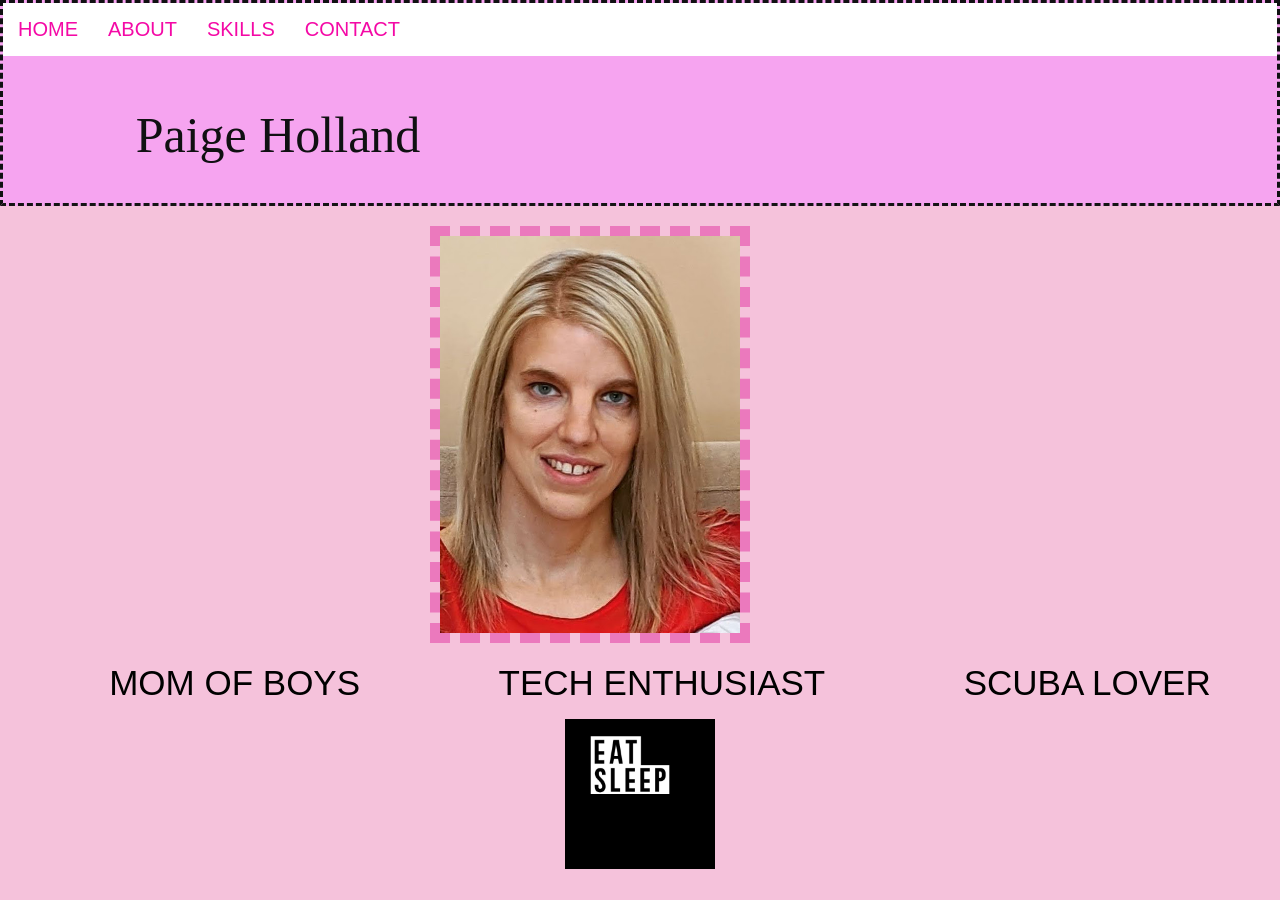
<file: index.html>
<!DOCTYPE html>
<html lang="en" class="home-bg">

<head>
    <meta charset="UTF-8">
    <meta name="viewport" content="width=device-width, initial-scale=1.0">
    <link rel="stylesheet" href="styles.css">

    <title>Paige</title>
</head>

<!-- <header id="header" class="title"> -->

<body>
    <header>
        <nav class="navbar">
            <ul>
                <li><a href="index.html">HOME</a></li>
                <li><a href="about.html">ABOUT</a></li>
                <li><a href="skills.html">SKILLS</a></li>
                <li><a href="contact.html">CONTACT</a></li>



            </ul>
        </nav>
        <div class="name">
            Paige Holland

        </div>






    </header>



    <div>
        <img class="picture" src="assets/6127.jpg" alt="picture of me" width="250">
    </div>


    <!-- <p class="TECH-MOMS">
        TECH-MOMS
    </p> -->
    <Nav class="preview">
        <ul class="mytitles">
            <li class="mob"> MOM OF BOYS</li>
            <li class="TE">TECH ENTHUSIAST</li>
            <li class="SL">SCUBA LOVER</li>
        </ul>

    </Nav>




</body>
<div>
    <img style="width: 150px;" src="assets/giphy.webp" alt="Code">
</div>


<footer </footer>

</html>
</file>
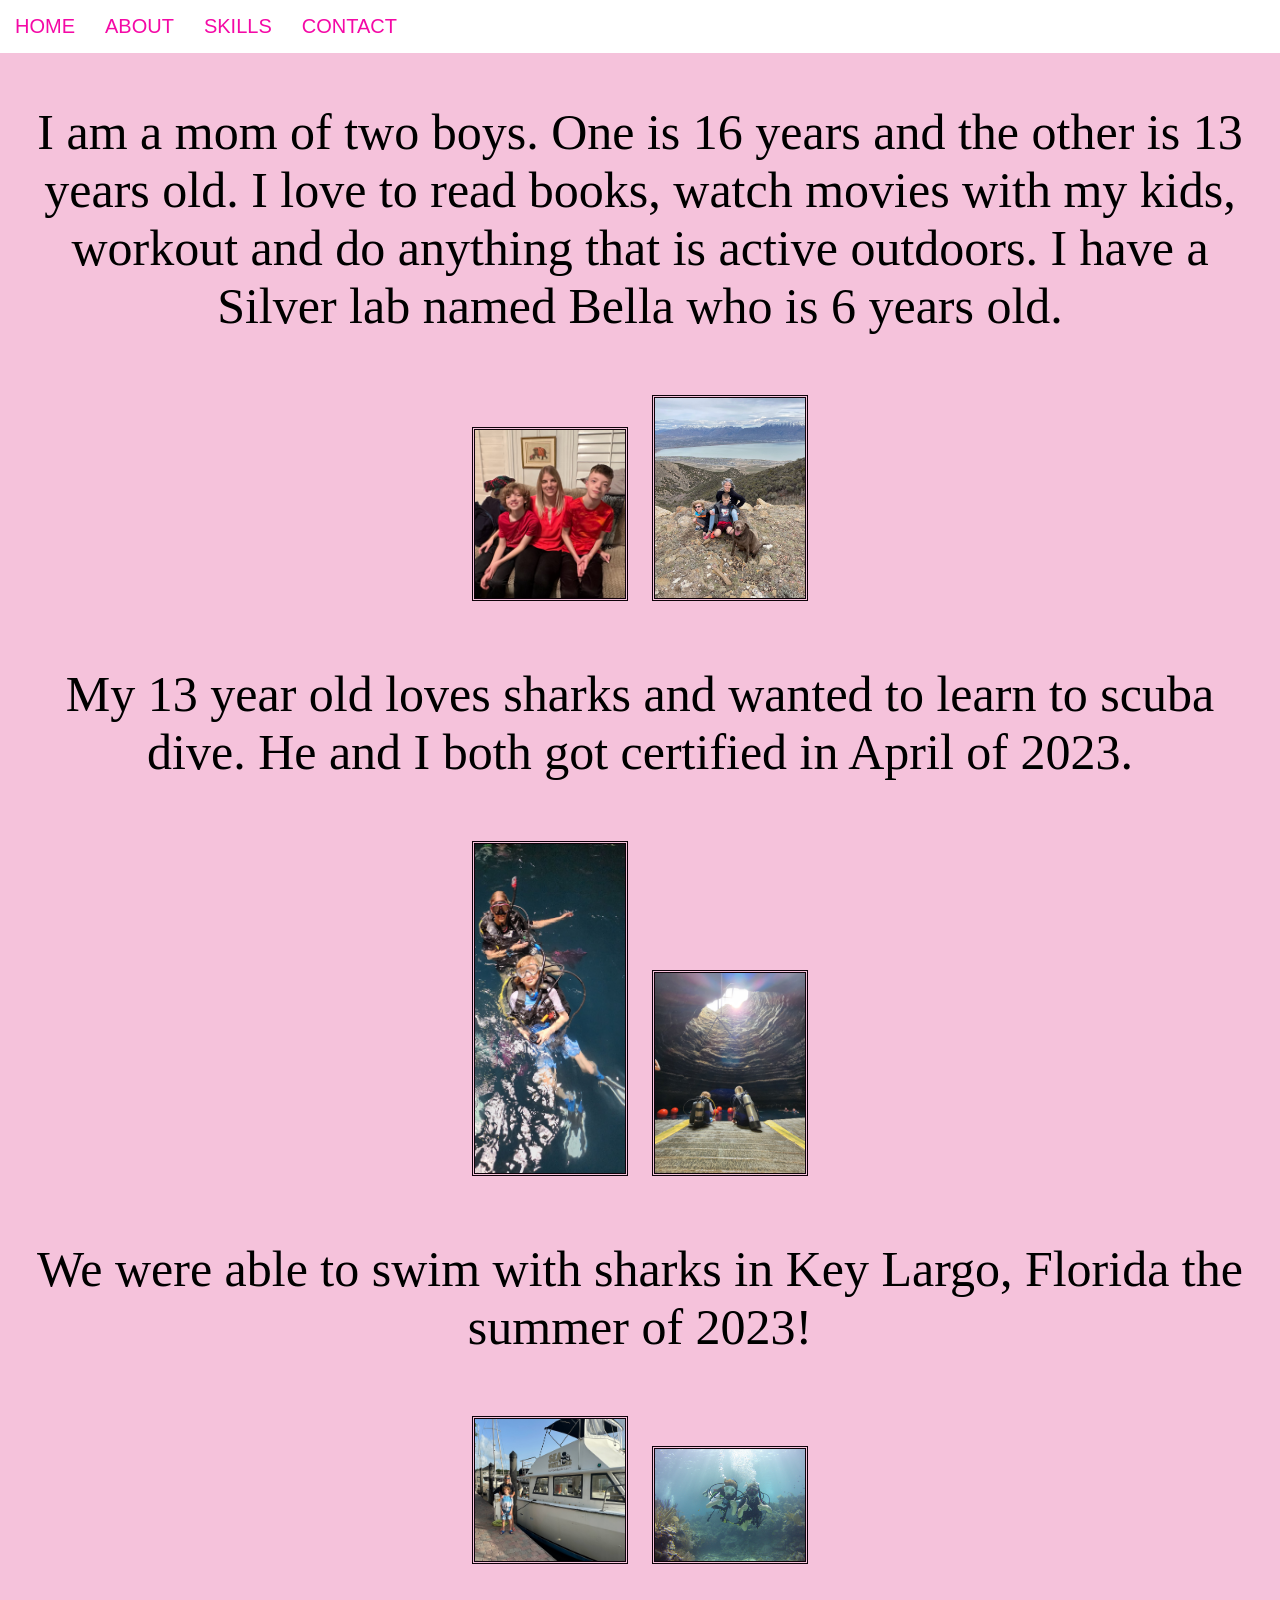
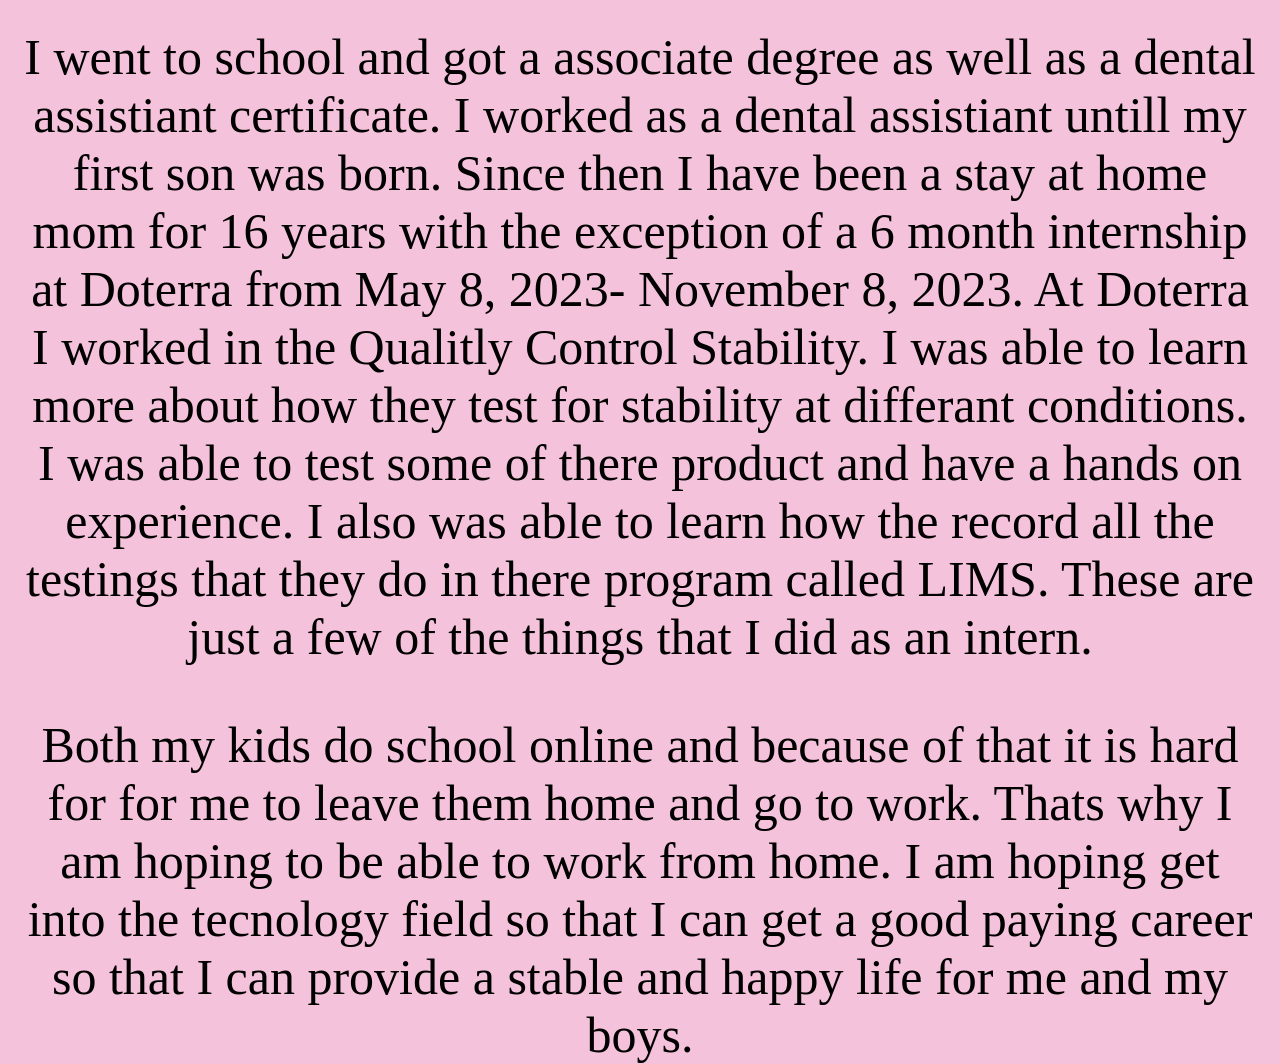
<file: about.html>
<!DOCTYPE html>
<html lang="en">

<head>
    <meta charset="UTF-8">
    <meta name="viewport" content="width=device-width, initial-scale=1.0">
    <link rel="stylesheet" href="styles.css">

    <title>Paige</title>
</head>

<body>

    <nav class="navbar">
        <ul>
            <li><a href="index.html">HOME</a></li>
            <li><a href="about.html">ABOUT</a></li>
            <li><a href="skills.html">SKILLS</a></li>
            <li><a href="contact.html">CONTACT</a></li>



        </ul>
    </nav>


    <main>


        <!-- <h3> Welcome to my about me</h3> -->



        <p>
            I am a mom of two boys. One is 16 years and the other is 13 years old. I love to read books,
            watch movies with my kids, workout and do anything that is active outdoors. I have a Silver lab
            named Bella who is 6 years old.
        </p>

        <div>
            <img class="fam" src="assets/IMG_9310.jpg" alt="me and the boys">
            <img class="fam" src="assets/IMG_1076.jpg" alt="with bella">
        </div>
        <P>
            My 13 year old loves sharks and wanted to learn to scuba dive. He and I both got certified in April of
            2023.
        </P>
        <div>
            <img class="fam" src="assets/20230412_134701 Copy.jpg" alt="scuba">
            <img class="fam" src="assets/image000000.jpg" alt="picture of paige and chase scuba" width="250">


        </div>

        <p>
            We were able to swim with sharks in Key Largo, Florida the summer of 2023!
        </p>
        <div>
            <img class="fam" src="assets/IMG_7034.jpg" alt="florida scuba">
            <img class="fam" src="assets/MICR3847.jpg" alt="scuba dive">
        </div>

        <p>
            I went to school and got a associate degree as well as a dental
            assistiant certificate. I worked as a dental assistiant untill my first son was born. Since then I have
            been a stay at home mom for 16 years with the exception of a 6 month internship at Doterra from
            May 8, 2023- November 8, 2023. At Doterra I worked in the Qualitly Control Stability. I was able to learn
            more
            about how they test for stability at differant conditions. I was able to test some of there product and have
            a hands on experience. I also was able to learn how the record all the testings that they do in there
            program called LIMS. These are just a few of the things that I did as an intern.

        </p>
        <p>
            Both my kids do school online and because of that it is hard for
            for me to leave them home and go to work. Thats why I am hoping to be able to work from home.
            I am hoping get into the tecnology field so that I can get a good paying career so that I can provide
            a stable and happy life for me and my boys.

        </p>




    </main>
    <br>
    <script src="index.js"></script>
</body>
</file>
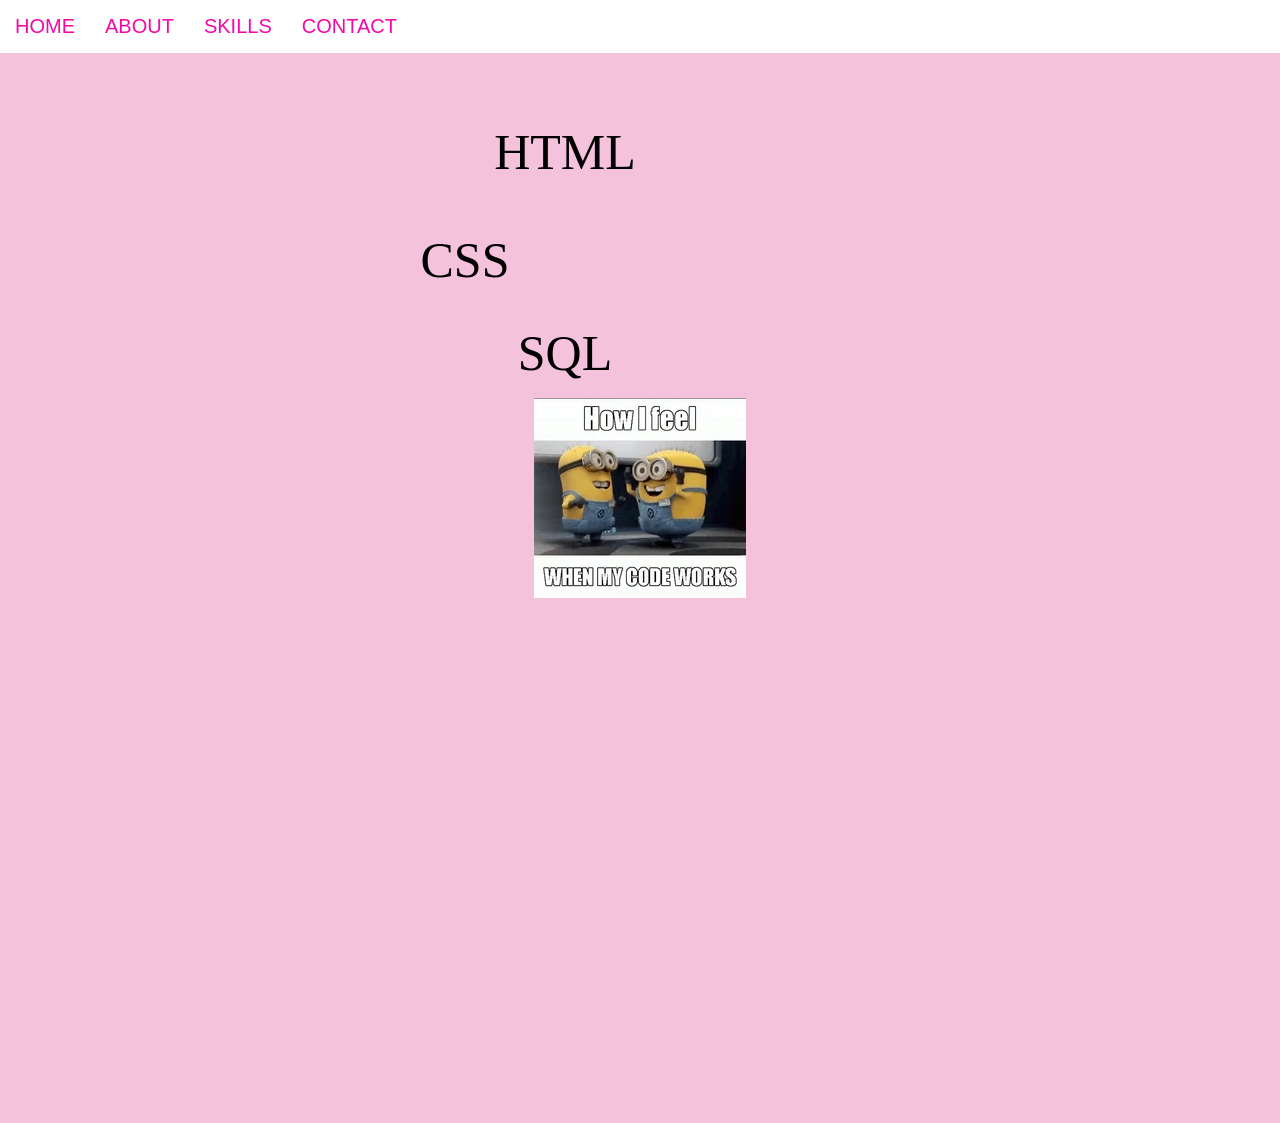
<file: skills.html>
<!DOCTYPE html>
<html lang="en" class="skills-bg">

<head>
    <meta charset="UTF-8">
    <meta name="viewport" content="width=device-width, initial-scale=1.0">
    <link rel="stylesheet" href="styles.css">

    <title>Paige</title>
</head>



<nav class="navbar">
    <ul>
        <li><a href="index.html">HOME</a></li>
        <li><a href="about.html">ABOUT</a></li>
        <li><a href="skills.html">SKILLS</a></li>
        <li><a href="contact.html">CONTACT</a></li>



    </ul>
</nav>

<main>
    <!-- <p class="TECH-MOMS">
        TECH-MOMS
    </p> -->

    <ul class="SKILLS">
        <li class="html">HTML</li>
        <li class="css">CSS</li>
        <li class="SQL">SQL</li>
        <!-- <li class="VBA">VBA</li> -->
    </ul>


    <div>
        <img  src="assets/200.webp" alt="minion">

    </div>

    <!-- <div>
        <img class="SQLL" src="assets/giphy.gif" alt="SQL">
    </div> -->


</main>
</file>
<file: styles.css>
header {

    top: 0;
    height: 200px;
    color: rgb(16, 16, 18);
    background-color: rgb(246, 164, 240);
    border-bottom-color: rgb(20, 20, 20);
    border-style: dashed;
    list-style: none;
}

.name {
    max-width: 350px;
    font-family: fantasy;
    font-size: 50px;
    margin-top: 50px;
    margin-left: 100px;
    list-style: none;
}

.picture {
    width: 300px;
    border-width: 10px;
    border-style: dashed;
    border-color: rgb(235, 121, 189);
    margin-left: -100px;
    list-style: none;
    margin-top: 20px;
}

.info {
    margin-right: -800px;
    margin-top: -100px;
    font-family: monospace;
    font-size: 40px;
    list-style: none;
}

ul {
    list-style: none;
}

.mom {
    max-width: 200px;
    /* text-align: left; */
    font-family: fantasy;
    font-size: 20px;
    margin-right: 300px;
    list-style: none;
}

.tech {
    max-width: 200px;
    /* text-align: left; */
    font-family: fantasy;
    font-size: 30px;
    margin-left: 2%;
    list-style: none;
}

.scuba {
    max-width: 200px;
    /* text-align: left; */
    font-family: fantasy;
    font-size: 30px;
    margin-left: 2%;
    list-style: none;
}

h1 {
    /* margin-left: -55; */
    text-align: center;

}

.scubaa {
    width: 100px;
    height: 50%;

    /* float: right; 
    margin-left: 25px; */
    list-style: none;
}


.TECH-MOMS {
    margin-top: 80px;
    margin-left: 650px;
    list-style: none;
}



.TECH {
    font-family: fantasy;
    font-color: pink;
    font-size: 50px;
    margin-top: 100px;
    margin-right: 200px;
    border-bottom-style: dotted;
    /* border-style: solid; */
    border-width: px;
    border-color: rgb(221, 8, 167);
    list-style: none;
}

.html {
    font-family: fantasy;
    font-size: 50px;
    margin-top: 70px;
    margin-right: 190px;
    list-style: none;

}

.css {
    font-family: fantasy;
    font-size: 50px;
    margin-top: 50px;
    /* margin-LEFT: 400px; */
    margin-right: 390px;
    list-style: none;
}


.SQL {
    font-family: fantasy;
    font-size: 50px;
    margin-top: 35px;
    /* margin-right: 650px; */
    margin-right: 190px;
    list-style: none;
}


.VBA {
    font-family: fantasy;
    font-size: 50px;
    margin-top: 55px;
    /* margin-left: -1350px; */
    margin-right: 390px;
    list-style: none;
}

.navbar ul {
    list-style-type: none;
    background-color: rgb(246, 164, 240);
    background-color: white;
    padding: 0px;
    margin: 0px;
    overflow: hidden;

}

.navbar a {
    color: rgb(244, 9, 166);
    text-decoration: none;
    padding: 15px;
    display: block;
    text-align: center;
    font-size: 20px;

}


.navbar a:hover {
    background-color: rgb(243, 195, 230);

}

.navbar li {
    float: left;


}


.mytitles {
    display: flex;
    justify-content: space-around;
    /* justify-content: space-between; */
}

.mob {
    font-size: 35px;
    font-family: 'Segoe UI', Tahoma, Geneva, Verdana, sans-serif;
    /* margin-left: 100px; */
    /* margin-top: 350px; */
}

.TE {
    font-size: 35px;
    font-family: 'Segoe UI', Tahoma, Geneva, Verdana, sans-serif;
    /* margin-left: 450px; 
    margin-top: 350px; */

}

.SL {
    font-size: 35px;
    font-family: 'Segoe UI', Tahoma, Geneva, Verdana, sans-serif;
    /* margin-left: 400px;
    margin-top: 350px; */

}

div.contact {
    display: table;
    width: 100%;
    table-layout: fixed;
    /* For cells of equal size */
}

div.contact span {
    display: table-cell;
    text-align: center;
    vertical-align: middle;
    height: 300px;
    border-width: 10px;
    border-style: dashed;
    border-color: rgb(235, 121, 189);
}

.background {
    background-color: gainsboro;
    background-image: url();
    background-size: cover;
    width: 1120px;
    margin-top: 150px;
}


.fam {
    width: 150px;
    border-style: double;
    border-color: rgb(14, 2, 10);
    margin: 10px;

}



.email {
    width: 40px;
    border: none;
    text-align-last: left;

}


main {
    height: 1000px;
    margin-left: 20px;
    margin-right: 20px;

}

p {
    text-align: center;
    font-family: fantasy;
    font-size: 50px;

}

h3 {
    font-size: 40px;

}



body {
    text-align: center;
    background-position: 30px;
    margin: 0px;
    background-color: rgb(245, 194, 219);
    font-family: Verdana, Geneva, Tahoma, sans-serif;

}






.links {
    display: flex;
    align-items: center;
    justify-content: space-evenly;
    margin-left: -45px;

}

.linkedin {
    border-radius: 20px;
}

button {

    /* margin-top: 150px;
    margin-right: 150px; */
    font-size: 45px;
    border-radius: 20px;

}

.skills-bg {
    background-color: rgb(145, 201, 229);
}

.SQLL {
    width: 20%;
}
</file>
